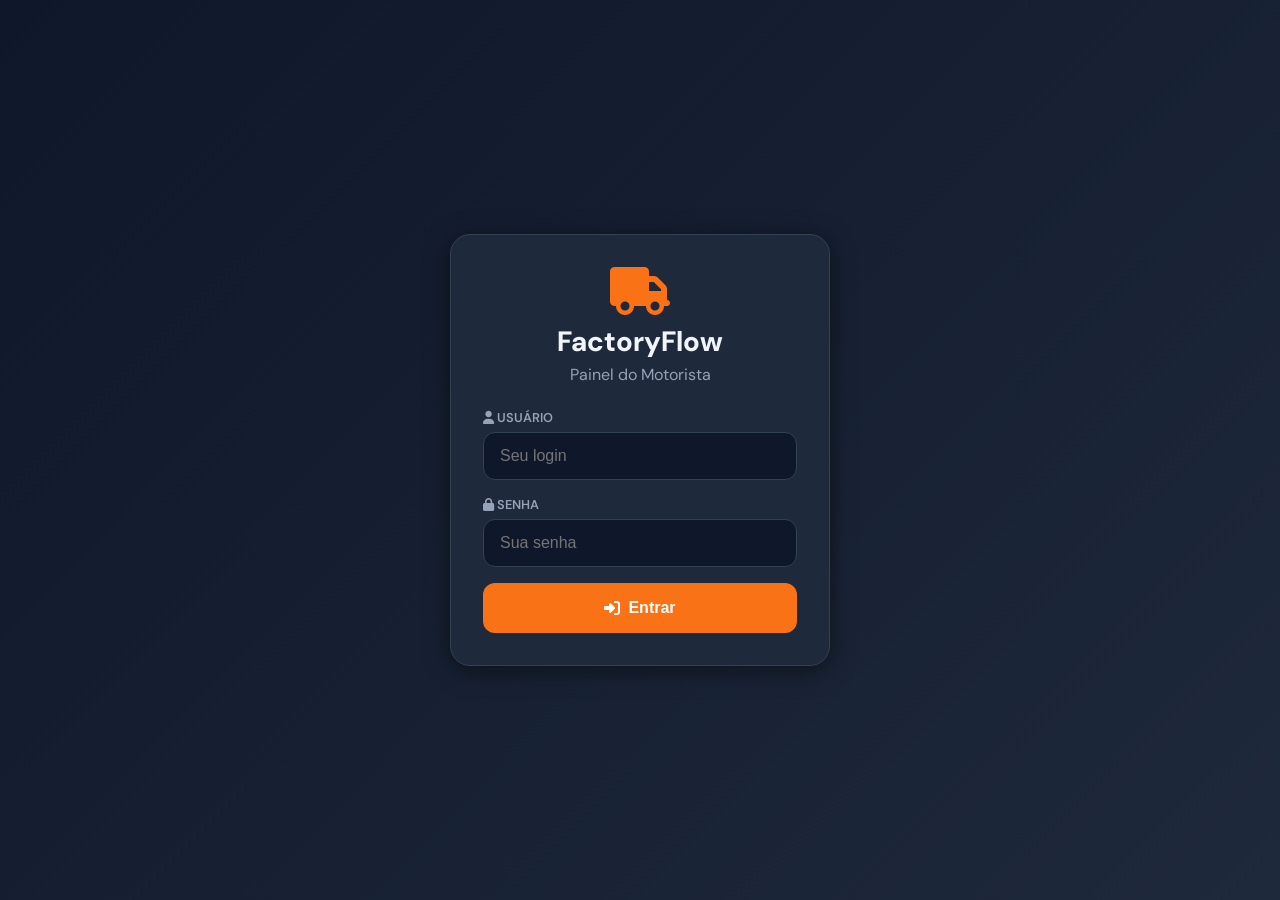
<file: driver.html>
﻿<!DOCTYPE html>
<html lang="pt-BR">
<head>
  <meta charset="UTF-8" />
  <meta name="viewport" content="width=device-width, initial-scale=1.0, maximum-scale=1.0, user-scalable=no" />
  <title>FactoryFlow – Motorista</title>
  <link rel="manifest" href="manifest.json" />
  <meta name="theme-color" content="#144196" />
  <meta name="mobile-web-app-capable" content="yes" />
  <meta name="apple-mobile-web-app-capable" content="yes" />
  <meta name="apple-mobile-web-app-status-bar-style" content="black-translucent" />
  <meta name="apple-mobile-web-app-title" content="FactoryFlow" />
  <link rel="icon" type="image/png" sizes="32x32" href="icons/icon-32.png" />
  <link rel="apple-touch-icon" href="icons/icon-180.png" />
  <link rel="stylesheet" href="https://cdn.jsdelivr.net/npm/@fortawesome/fontawesome-free@6.4.0/css/all.min.css" />
  <link href="https://fonts.googleapis.com/css2?family=DM+Sans:ital,opsz,wght@0,9..40,300;0,9..40,400;0,9..40,500;0,9..40,600;0,9..40,700;0,9..40,800&display=swap" rel="stylesheet" />
  <style>
    :root {
      --bg:#0f172a; --bg2:#1e293b; --bg3:#263249; --border:#334155;
      --text:#f1f5f9; --text2:#94a3b8; --blue:#3b82f6; --green:#22c55e;
      --yellow:#f59e0b; --red:#ef4444; --orange:#f97316; --radius:12px;
    }
    * { box-sizing:border-box; margin:0; padding:0; }
    body { font-family:'DM Sans', sans-serif; background:var(--bg); color:var(--text); min-height:100vh; }

    /* LOGIN */
    #driverLogin {
      display:flex; align-items:center; justify-content:center;
      min-height:100vh;
      background:linear-gradient(135deg,#0f172a 0%,#1e293b 100%);
      padding:1.5rem;
    }
    .login-card {
      background:var(--bg2); border:1px solid var(--border);
      border-radius:20px; padding:2rem; width:100%; max-width:380px;
      box-shadow:0 4px 24px rgba(0,0,0,.5);
    }
    .login-logo { text-align:center; margin-bottom:1.5rem; }
    .login-logo i { font-size:3rem; color:var(--orange); }
    .login-logo h1 { font-size:1.75rem; font-weight:800; margin-top:.5rem; }
    .login-logo p  { color:var(--text2); margin-top:.25rem; }
    .form-group { margin-bottom:1rem; }
    .form-group label { display:block; font-size:.8rem; font-weight:600; color:var(--text2); margin-bottom:.375rem; text-transform:uppercase; }
    .form-group input {
      width:100%; background:var(--bg); border:1px solid var(--border); color:var(--text);
      padding:.875rem 1rem; border-radius:var(--radius); font-size:1rem;
    }
    .form-group input:focus { outline:none; border-color:var(--orange); }
    .btn-login {
      width:100%; background:var(--orange); color:white; border:none;
      padding:1rem; border-radius:var(--radius); font-size:1rem; font-weight:700;
      cursor:pointer; display:flex; align-items:center; justify-content:center; gap:.5rem;
    }
    .btn-login:disabled { opacity:.6; }
    .login-error { background:rgba(239,68,68,.1); border:1px solid var(--red); color:var(--red); padding:.75rem; border-radius:8px; margin-bottom:1rem; font-size:.875rem; }

    /* APP */
    #driverApp { display:none; flex-direction:column; min-height:100vh; }
    .driver-header {
      background:var(--bg2); border-bottom:1px solid var(--border);
      padding:1rem 1.25rem;
      display:flex; align-items:center; justify-content:space-between;
      position:sticky; top:0; z-index:100;
    }
    .driver-header-name { font-size:1.1rem; font-weight:700; }
    .driver-header-greeting { font-size:.8rem; color:var(--text2); }
    .header-right { display:flex; align-items:center; gap:.75rem; }
    .live-dot-small {
      width:8px; height:8px; background:var(--green); border-radius:50%;
      animation:pulse 2s infinite;
    }
    @keyframes pulse { 0%,100%{opacity:1} 50%{opacity:.4} }
    .btn-logout-driver {
      background:rgba(239,68,68,.1); border:1px solid rgba(239,68,68,.3);
      color:var(--red); padding:.5rem .75rem; border-radius:8px;
      font-size:.8rem; cursor:pointer; font-weight:600;
    }

    .driver-content { padding:1.25rem; max-width:480px; margin:0 auto; flex:1; }

    /* Route selector */
    .route-selector { margin-bottom:1.25rem; }
    .route-selector label { font-size:.8rem; font-weight:600; color:var(--text2); text-transform:uppercase; margin-bottom:.5rem; display:block; }
    .route-selector select {
      width:100%; background:var(--bg2); border:1px solid var(--border); color:var(--text);
      padding:.875rem 1rem; border-radius:var(--radius); font-size:1rem;
    }

    /* Status bar */
    .route-status-bar {
      background:var(--bg2); border:1px solid var(--border); border-radius:var(--radius);
      padding:1rem; margin-bottom:1.5rem; display:flex; justify-content:space-around;
    }
    .route-stat { text-align:center; }
    .route-stat-num { font-size:1.75rem; font-weight:800; }
    .route-stat-label { font-size:.72rem; color:var(--text2); text-transform:uppercase; margin-top:.2rem; }

    /* Stops */
    .stops-list { display:flex; flex-direction:column; gap:.875rem; }
    .stop-card {
      background:var(--bg2); border:1px solid var(--border); border-radius:var(--radius); overflow:hidden;
      transition:border-color .2s;
    }
    .stop-card.stop-next { border-color:var(--orange); }
    .stop-card.stop-done { opacity:.6; }
    .stop-header { padding:.875rem 1rem; display:flex; align-items:center; gap:.875rem; }
    .stop-sequence {
      width:40px; height:40px; border-radius:50%;
      display:flex; align-items:center; justify-content:center;
      font-size:1.1rem; font-weight:800; flex-shrink:0;
      background:var(--blue); color:white;
    }
    .stop-card.stop-next .stop-sequence { background:var(--orange); }
    .stop-card.stop-done .stop-sequence { background:var(--green); }
    .stop-header-info { flex:1; }
    .stop-client { font-size:1rem; font-weight:700; }
    .stop-card.stop-next .stop-client { color:var(--orange); }
    .stop-city { font-size:.85rem; color:var(--text2); margin-top:.15rem; }
    .next-badge { background:var(--orange); color:white; font-size:.7rem; font-weight:700; padding:.2rem .6rem; border-radius:10px; }

    .stop-body { padding:0 1rem 1rem; }
    .stop-details { display:grid; grid-template-columns:1fr 1fr; gap:.5rem; margin-bottom:.875rem; }
    .stop-detail { background:var(--bg3); border-radius:8px; padding:.625rem .75rem; }
    .stop-detail-label { font-size:.7rem; color:var(--text2); text-transform:uppercase; margin-bottom:.2rem; }
    .stop-detail-value { font-size:.9rem; font-weight:600; }
    .stop-address { display:flex; align-items:flex-start; gap:.5rem; background:var(--bg3); border-radius:8px; padding:.625rem .75rem; font-size:.875rem; margin-bottom:.875rem; }
    .stop-address i { color:var(--red); margin-top:.1rem; flex-shrink:0; }
    .stop-actions { display:flex; gap:.625rem; }
    .btn-maps {
      flex:1; background:rgba(59,130,246,.15); border:1px solid rgba(59,130,246,.4);
      color:var(--blue); padding:.75rem; border-radius:var(--radius);
      font-size:.875rem; font-weight:600; cursor:pointer;
      display:flex; align-items:center; justify-content:center; gap:.5rem; text-decoration:none;
    }
    .btn-confirm {
      flex:2; background:var(--green); border:none; color:white;
      padding:.75rem; border-radius:var(--radius); font-size:.875rem; font-weight:700;
      cursor:pointer; display:flex; align-items:center; justify-content:center; gap:.5rem;
    }
    .btn-confirm:disabled { opacity:.6; }
    .stop-done-badge {
      background:rgba(34,197,94,.1); border:1px solid rgba(34,197,94,.3); color:var(--green);
      padding:.75rem; border-radius:var(--radius); text-align:center;
      font-size:.875rem; font-weight:600; display:flex; align-items:center; justify-content:center; gap:.5rem;
    }
    .no-routes { text-align:center; padding:3rem; color:var(--text2); }
    .no-routes i { font-size:3.5rem; opacity:.3; margin-bottom:1rem; display:block; }
    .route-complete { text-align:center; padding:2rem 1rem; }
    .route-complete i { font-size:4rem; color:var(--green); margin-bottom:1rem; display:block; }
    .route-complete h2 { font-size:1.5rem; font-weight:800; margin-bottom:.5rem; }
    .route-complete p { color:var(--text2); }

    /* Loading */
    #loadingOverlay {
      display:none; position:fixed; inset:0; background:rgba(0,0,0,.7);
      z-index:9999; align-items:center; justify-content:center;
    }
    .loading-box { text-align:center; }
    .loading-spinner {
      width:48px; height:48px; border:4px solid rgba(255,255,255,.2);
      border-top-color:var(--orange); border-radius:50%;
      animation:spin .8s linear infinite; margin:0 auto 1rem;
    }
    @keyframes spin { to { transform:rotate(360deg); } }
    .loading-text { color:white; font-weight:600; }
  </style>
</head>
<body>

<div id="loadingOverlay">
  <div class="loading-box">
    <div class="loading-spinner"></div>
    <div class="loading-text">Carregando...</div>
  </div>
</div>

<!-- LOGIN -->
<div id="driverLogin">
  <div class="login-card">
    <div class="login-logo">
      <i class="fas fa-truck"></i>
      <h1>FactoryFlow</h1>
      <p>Painel do Motorista</p>
    </div>
    <div id="driverLoginError" class="login-error" style="display:none">
      <i class="fas fa-exclamation-triangle"></i> Usuário ou senha inválidos
    </div>
    <form onsubmit="loginDriver(event)">
      <div class="form-group">
        <label><i class="fas fa-user"></i> Usuário</label>
        <input type="text" id="driverLoginUser" placeholder="Seu login" required autocomplete="username" />
      </div>
      <div class="form-group">
        <label><i class="fas fa-lock"></i> Senha</label>
        <input type="password" id="driverLoginPass" placeholder="Sua senha" required autocomplete="current-password" />
      </div>
      <button type="submit" id="btnLoginDriver" class="btn-login">
        <i class="fas fa-sign-in-alt"></i> Entrar
      </button>
    </form>
  </div>
</div>

<!-- APP -->
<div id="driverApp">
  <div class="driver-header">
    <div>
      <div class="driver-header-greeting">Olá,</div>
      <div class="driver-header-name" id="driverName">Motorista</div>
    </div>
    <div class="header-right">
      <div class="live-dot-small" title="Atualização automática"></div>
      <button onclick="logoutDriver()" class="btn-logout-driver"><i class="fas fa-sign-out-alt"></i> Sair</button>
    </div>
  </div>
  <div class="driver-content">
    <div id="driverContent"></div>
  </div>
</div>

<script>
// ===================================================
// DRIVER.JS – Painel do Motorista (via API compartilhada)
// ===================================================

let driverUser = null;
let _driverPollInterval = null;

const DRIVER_AUTH_API = 'https://paintlab-backend-production.up.railway.app';
const DRIVER_DATA_API = 'https://app-producao-backend-production.up.railway.app';

// Autenticação do backend FactoryFlow/Produção via JWT salvo no login
// (mesmo token emitido pelo backend do PaintLab e validado pelo FactoryFlow).
function getDriverHeaders(extra = {}) {
  const jwt = sessionStorage.getItem('ff_token') || localStorage.getItem('ff_token') || '';
  return {
    ...extra,
    ...(jwt ? { 'Authorization': `Bearer ${jwt}` } : {})
  };
}

// ---- API helpers ----
async function driverApiGet(table, params = {}) {
  const qs = new URLSearchParams({ limit: 500, ...params }).toString();

  const res = await fetch(`${DRIVER_DATA_API}/api/tables/${table}?${qs}`, {
    headers: getDriverHeaders()
  });

  if (!res.ok) {
    const txt = await res.text().catch(() => '');
    throw new Error(`GET ${table} falhou (${res.status}) ${txt}`);
  }

  const json = await res.json();
  return json.data || [];
}

async function driverApiPut(table, id, data) {
  const res = await fetch(`${DRIVER_DATA_API}/api/tables/${table}/${id}`, {
    method: 'PUT',
    headers: getDriverHeaders({ 'Content-Type': 'application/json' }),
    body: JSON.stringify(data)
  });

  if (!res.ok) {
    const txt = await res.text().catch(() => '');
    throw new Error(`PUT ${table}/${id} falhou (${res.status}) ${txt}`);
  }

  return await res.json();
}


// ---- Produção/MySQL bridge helpers ----
// Os lotes manuais não ficam em ff_lots; eles vêm da tabela producao_lotes.
// Por isso, quando o motorista confirma entrega, precisamos atualizar também /api/producao/:id.
async function driverProductionGet(params = {}) {
  const qs = new URLSearchParams({ limit: 2000, ...params }).toString();
  const res = await fetch(`${DRIVER_DATA_API}/api/producao?${qs}`, {
    headers: getDriverHeaders()
  });

  if (!res.ok) {
    const txt = await res.text().catch(() => '');
    throw new Error(`GET producao falhou (${res.status}) ${txt}`);
  }

  const json = await res.json().catch(() => ({}));
  return json.data || [];
}

async function driverProductionPatch(id, data) {
  const res = await fetch(`${DRIVER_DATA_API}/api/producao/${id}`, {
    method: 'PATCH',
    headers: getDriverHeaders({ 'Content-Type': 'application/json' }),
    body: JSON.stringify(data)
  });

  if (!res.ok) {
    const txt = await res.text().catch(() => '');
    throw new Error(`PATCH producao/${id} falhou (${res.status}) ${txt}`);
  }

  return await res.json().catch(() => ({}));
}

function deserializeProductionLot(row) {
  const setor = String(row.setor_atual || '').trim().toLowerCase() || 'pronto';
  return {
    id: 'bridge_' + row.id,
    _source: 'mysql',
    _bridgeId: row.id,
    number: String(row.op || row.numero_pedido || ''),
    op: String(row.op || ''),
    orderId: 'bridge_order_' + String(row.numero_pedido || ''),
    orderNumber: String(row.numero_pedido || ''),
    pedido: String(row.numero_pedido || ''),
    pits_numero: String(row.numero_pedido || ''),
    client: String(row.cliente_nome || ''),
    cliente: String(row.cliente_nome || ''),
    city: String(row.cliente_cidade || ''),
    address: [row.cliente_endereco, row.cliente_bairro].filter(Boolean).join(', '),
    productCode: String(row.produto_codigo || ''),
    productType: String(row.tipo_lote || 'tinta').toLowerCase(),
    paint: String(row.produto_nome || row.produto_codigo || ''),
    qty: Number(row.quantidade) || 0,
    unit: 'Kg',
    priority: String(row.prioridade || 'normal').toLowerCase(),
    sector: setor,
    lotStatus: String(row.ff_lotStatus || '').trim() || (setor === 'entregue' ? 'finalizado' : 'idle'),
    deliveredAt: row.deliveredAt || null,
    history: []
  };
}

function showLoading(v) {
  document.getElementById('loadingOverlay').style.display = v ? 'flex' : 'none';
}

function deserializeRoute(row) {
  let lots = [];
  try { lots = typeof row.lots === 'string' ? JSON.parse(row.lots) : (row.lots || []); } catch(e) {}
  return { ...row, lots, createdAt: Number(row.createdAt)||0, departureTime: row.departureTime ? Number(row.departureTime) : null };
}

function deserializeLot(row) {
  let history = [];
  try { history = typeof row.history === 'string' ? JSON.parse(row.history) : (row.history || []); } catch(e) {}
  return { ...row, history, skipColor: row.skipColor===true||row.skipColor==='true', qty: Number(row.qty)||0 };
}

// ---- LOGIN ----
async function loginDriver(e) {
  e.preventDefault();

  const login = document.getElementById('driverLoginUser').value.trim().toLowerCase();
  const pass  = document.getElementById('driverLoginPass').value;
  const btn   = document.getElementById('btnLoginDriver');

  btn.disabled = true;
  btn.innerHTML = '<i class="fas fa-spinner fa-spin"></i> Entrando...';
  showLoading(true);

  try {
    const res = await fetch(`${DRIVER_AUTH_API}/api/login`, {
      method: 'POST',
      headers: { 'Content-Type': 'application/json' },
      body: JSON.stringify({ usuario: login, senha: pass })
    });

    const data = await res.json().catch(() => ({}));

    if (!res.ok || !data.ok || !data.user) {
      document.getElementById('driverLoginError').innerHTML =
        '<i class="fas fa-exclamation-triangle"></i> Usuário ou senha inválidos';
      document.getElementById('driverLoginError').style.display = 'block';
      return;
    }

    const user = data.user;
    const acesso = String(user.acesso_factoryflow || user.role || '').toLowerCase();

    if (acesso !== 'motorista' && acesso !== 'driver') {
      document.getElementById('driverLoginError').innerHTML =
        '<i class="fas fa-exclamation-triangle"></i> Este usuário não tem acesso ao painel do motorista.';
      document.getElementById('driverLoginError').style.display = 'block';
      return;
    }

    sessionStorage.setItem('ff_token', data.token || '');
    sessionStorage.setItem('ff_user', JSON.stringify(user));
    sessionStorage.setItem('ff_driver', JSON.stringify(user));

    document.getElementById('driverLoginError').style.display = 'none';

    driverUser = {
      id: user.id,
      name: user.nome || user.name || user.usuario || 'Motorista',
      login: user.usuario || login,
      role: 'driver'
    };

    showDriverApp();

  } catch(err) {
    alert('Erro de conexão: ' + err.message);
  } finally {
    btn.disabled = false;
    btn.innerHTML = '<i class="fas fa-sign-in-alt"></i> Entrar';
    showLoading(false);
  }
}

function logoutDriver() {
  if (_driverPollInterval) clearInterval(_driverPollInterval);

  try {
    sessionStorage.removeItem('ff_user');
    sessionStorage.removeItem('ff_token');
    sessionStorage.removeItem('ff_driver');
  } catch (_) {}

  driverUser = null;
  document.getElementById('driverApp').style.display = 'none';
  document.getElementById('driverLogin').style.display = 'flex';
}

async function showDriverApp() {
  document.getElementById('driverLogin').style.display = 'none';
  document.getElementById('driverApp').style.display = 'flex';
  document.getElementById('driverName').textContent = driverUser.name;
  await renderDriverContent();
  startDriverPolling();
}

// ---- POLLING em tempo real ----
function startDriverPolling() {
  if (_driverPollInterval) clearInterval(_driverPollInterval);
  _driverPollInterval = setInterval(async () => {
    try {
      await renderDriverContent(true); // silent = true
    } catch(e) {}
  }, 8000);
}

// ---- RENDER ----
async function renderDriverContent(silent = false) {
  if (!silent) showLoading(true);
  try {
    const [routesRaw] = await Promise.all([
      driverApiGet('ff_routes')
    ]);
    const routes = routesRaw
  .map(deserializeRoute)
  .filter(r => {
    const sameId =
      String(r.driverId || '') === String(driverUser.id || '');

    const sameName =
      String(r.driverName || '').trim().toLowerCase() ===
      String(driverUser.name || '').trim().toLowerCase();

    return (sameId || sameName) && r.status !== 'completed';
  });

    const content = document.getElementById('driverContent');

    if (routes.length === 0) {
      const completedCount = routesRaw
        .map(deserializeRoute)
        .filter(r => {
          const sameId =
            String(r.driverId || '') === String(driverUser.id || '');

          const sameName =
            String(r.driverName || '').trim().toLowerCase() ===
            String(driverUser.name || '').trim().toLowerCase();

          return (sameId || sameName) && r.status === 'completed';
        }).length;
      content.innerHTML = `
        <div class="no-routes">
          <i class="fas fa-truck"></i>
          <h3>Nenhuma entrega para hoje</h3>
          <p style="margin-top:.5rem">Você não possui rotas ativas no momento.</p>
          ${completedCount > 0 ? `<p style="margin-top:1rem;color:var(--green)"><i class="fas fa-check-circle"></i> ${completedCount} rota(s) concluída(s)</p>` : ''}
        </div>`;
      return;
    }

    // Guarda rotas em memória para usar em confirmDelivery
    window._driverRoutes = routes;

    let html = '';
    if (routes.length > 1) {
      html += `<div class="route-selector">
        <label><i class="fas fa-route"></i> Selecionar Rota</label>
        <select id="routeSelect" onchange="renderRouteDetail(this.value)">
          ${routes.map(r=>`<option value="${r.id}">Rota de ${formatDT(r.createdAt)} – ${r.lots.length} pedido(s)</option>`).join('')}
        </select>
      </div>`;
    }
    html += `<div id="routeDetail"></div>`;
    content.innerHTML = html;
    renderRouteDetail(routes[0].id);

  } catch(err) {
    if (!silent) alert('Erro ao carregar entregas: ' + err.message);
  } finally {
    if (!silent) showLoading(false);
  }
}

function htmlSafe(v) {
  return String(v ?? '')
    .replace(/&/g, '&amp;')
    .replace(/</g, '&lt;')
    .replace(/>/g, '&gt;')
    .replace(/"/g, '&quot;')
    .replace(/'/g, '&#039;');
}

function getStopKey(stop) {
  return String(stop.orderKey || stop.orderNumber || stop.lotId || stop.number || '').trim();
}

function getStopLotIds(stop) {
  if (Array.isArray(stop.lotIds)) return stop.lotIds.map(String);
  if (typeof stop.lotIds === 'string' && stop.lotIds.trim()) {
    try {
      const parsed = JSON.parse(stop.lotIds);
      if (Array.isArray(parsed)) return parsed.map(String);
    } catch (_) {
      return stop.lotIds.split(',').map(x => x.trim()).filter(Boolean).map(String);
    }
  }
  if (stop.lotId) return [String(stop.lotId)];
  return [];
}

function sameTextDriver(a, b) {
  return String(a || '').trim().toLowerCase() === String(b || '').trim().toLowerCase();
}

function lotBelongsToStop(lot, stop) {
  const lotIds = getStopLotIds(stop);
  if (lotIds.length && lotIds.includes(String(lot.id))) return true;

  const orderKeys = [stop.orderKey, stop.orderNumber, stop.number]
    .map(v => String(v || '').trim())
    .filter(Boolean);

  const lotOrderKeys = [lot.orderNumber, lot.pedido, lot.pits_numero, lot.orderId, lot.pedidoNumero]
    .map(v => String(v || '').trim())
    .filter(Boolean);

  if (orderKeys.length && lotOrderKeys.some(k => orderKeys.includes(k))) return true;

  // Fallback para rotas antigas: mesmo cliente em entrega/pronto, quando não veio lotIds.
  if (!lotIds.length && sameTextDriver(lot.client || lot.cliente, stop.client) && ['entrega','pronto'].includes(String(lot.sector || '').toLowerCase())) {
    return true;
  }

  return false;
}

function getStopLotNumbers(stop) {
  if (Array.isArray(stop.lotNumbers) && stop.lotNumbers.length) return stop.lotNumbers.map(String);
  if (stop.number) return [String(stop.number)];
  return [];
}

function renderRouteDetail(routeId) {
  const routes = window._driverRoutes || [];
  const route  = routes.find(r => r.id === routeId);
  if (!route) return;

  const div     = document.getElementById('routeDetail');
  const stops   = Array.isArray(route.lots) ? route.lots : [];
  const total   = stops.length;
  const isDeliveredStop = (s) => String(s.status || '').toLowerCase() === 'delivered' || !!s.deliveredAt;
  const done    = stops.filter(isDeliveredStop).length;
  const pending = stops.filter(s => !isDeliveredStop(s));
  const nextKey = pending.length ? getStopKey(pending[0]) : '';

  if (done === total && total > 0) {
    div.innerHTML = `
      <div class="route-complete">
        <i class="fas fa-check-circle"></i>
        <h2>Rota Concluída!</h2>
        <p>Todos os ${total} pedido(s) foram entregues com sucesso.</p>
      </div>`;
    return;
  }

  div.innerHTML = `
    <div class="route-status-bar">
      <div class="route-stat"><div class="route-stat-num" style="color:var(--blue)">${total}</div><div class="route-stat-label">Pedidos</div></div>
      <div class="route-stat"><div class="route-stat-num" style="color:var(--green)">${done}</div><div class="route-stat-label">Entregues</div></div>
      <div class="route-stat"><div class="route-stat-num" style="color:var(--orange)">${total-done}</div><div class="route-stat-label">Pendentes</div></div>
    </div>
    <div class="stops-list">
      ${stops.map(stop => buildStopCard(stop, nextKey, route.id)).join('')}
    </div>`;
}

function buildStopCard(stop, nextKey, routeId) {
  const stopKey = getStopKey(stop);
  const isStopDelivered = String(stop.status || '').toLowerCase() === 'delivered' || !!stop.deliveredAt;
  const isNext = !isStopDelivered && stopKey === nextKey;
  const isDone = isStopDelivered;
  const pColors = { normal:'var(--green)', urgent:'var(--yellow)', sameday:'var(--red)' };
  const pLabels = { normal:'Normal', urgent:'Urgente', sameday:'Mesmo Dia' };
  const lotNumbers = getStopLotNumbers(stop);
  const lotIds = getStopLotIds(stop);
  const orderNumber = stop.orderNumber || stop.orderKey || stop.number || stopKey;
  const mapsUrl = stop.address
    ? `https://www.google.com/maps/search/?api=1&query=${encodeURIComponent((stop.address||'')+', '+(stop.city||''))}`
    : `https://www.google.com/maps/search/?api=1&query=${encodeURIComponent(stop.city||'')}`;

  return `
    <div class="stop-card ${isNext?'stop-next':isDone?'stop-done':''}">
      <div class="stop-header">
        <div class="stop-sequence">
          ${isDone ? '<i class="fas fa-check"></i>' : stop.sequence}
        </div>
        <div class="stop-header-info">
          <div class="stop-client">Pedido #${htmlSafe(orderNumber)} – ${htmlSafe(stop.client)}</div>
          <div class="stop-city"><i class="fas fa-map-pin" style="color:var(--red)"></i> ${htmlSafe(stop.city||'–')}</div>
        </div>
        ${isNext ? '<span class="next-badge">PRÓXIMO</span>' : ''}
        ${isDone ? '<i class="fas fa-check-circle" style="color:var(--green);font-size:1.5rem"></i>' : ''}
      </div>
      <div class="stop-body">
        <div class="stop-details">
          <div class="stop-detail">
            <div class="stop-detail-label">Produtos</div>
            <div class="stop-detail-value">${htmlSafe(stop.paint || 'Pedido completo')}</div>
          </div>
          <div class="stop-detail">
            <div class="stop-detail-label">Quantidade total</div>
            <div class="stop-detail-value">${htmlSafe(String(stop.qty || 0))} ${htmlSafe(stop.unit || 'Kg')}</div>
          </div>
          <div class="stop-detail">
            <div class="stop-detail-label">Pedido</div>
            <div class="stop-detail-value">#${htmlSafe(orderNumber)}</div>
          </div>
          <div class="stop-detail">
            <div class="stop-detail-label">Lotes do pedido</div>
            <div class="stop-detail-value">${htmlSafe(lotNumbers.join(', ') || `${lotIds.length} lote(s)`)}</div>
          </div>
          <div class="stop-detail">
            <div class="stop-detail-label">Prioridade</div>
            <div class="stop-detail-value" style="color:${pColors[stop.priority]||'inherit'}">${pLabels[stop.priority]||'–'}</div>
          </div>
        </div>
        <div class="stop-address">
          <i class="fas fa-map-marker-alt"></i>
          <span>${htmlSafe(stop.address || stop.city || 'Endereço não informado')}</span>
        </div>
        ${isDone
          ? `<div class="stop-done-badge"><i class="fas fa-check-circle"></i> Pedido entregue em ${formatDT(stop.deliveredAt)}</div>`
          : `<div class="stop-actions">
              <a href="${mapsUrl}" target="_blank" class="btn-maps"><i class="fas fa-map"></i> Abrir no Maps</a>
              <button id="btnConfirm_${htmlSafe(stopKey)}" onclick="confirmDeliveryOrder('${htmlSafe(routeId)}','${htmlSafe(stopKey)}')" class="btn-confirm">
                <i class="fas fa-check"></i> Confirmar Pedido Entregue
              </button>
            </div>`
        }
      </div>
    </div>`;
}

function driverGetBridgeIdsFromStop(stop) {
  const ids = getStopLotIds(stop);
  return ids
    .map(id => String(id || '').replace(/^bridge_/, '').trim())
    .filter(id => /^\d+$/.test(id));
}

async function confirmDeliveryOrder(routeId, stopKey) {
  const btn = document.getElementById(`btnConfirm_${stopKey}`);
  if (btn) {
    btn.disabled = true;
    btn.innerHTML = '<i class="fas fa-spinner fa-spin"></i> Confirmando...';
  }

  const routes = window._driverRoutes || [];
  let route = routes.find(r => String(r.id) === String(routeId));

  try {
    // Usa primeiro a rota que já está carregada na tela.
    // Isso evita buscar ff_routes antes de mudar o visual para o motorista.
    if (!route) {
      const routesRaw = await driverApiGet('ff_routes');
      route = routesRaw.map(deserializeRoute).find(r => String(r.id) === String(routeId));
    }

    if (!route) throw new Error('Rota não encontrada');

    const stop = (route.lots || []).find(s => String(getStopKey(s)) === String(stopKey));
    if (!stop) throw new Error('Pedido/parada não encontrado na rota');

    const now = Date.now();

    // 1) Atualização visual imediata.
    // O motorista não precisa esperar todos os PATCHs dos lotes para ver o pedido concluído.
    stop.status = 'delivered';
    stop.deliveredAt = now;
    stop.deliveredBy = driverUser.name;
    stop.deliveredById = driverUser.id;

    const allStopsDelivered = (route.lots || []).length > 0 && (route.lots || []).every(s =>
      String(s.status || '').toLowerCase() === 'delivered' || !!s.deliveredAt
    );

    if (allStopsDelivered) {
      route.status = 'completed';
      route.completedAt = route.completedAt || now;
    } else {
      route.status = route.status || 'in_progress';
    }

    // Atualiza a memória local e redesenha na hora.
    window._driverRoutes = routes.map(r => String(r.id) === String(route.id) ? route : r);
    renderRouteDetail(route.id);

    // 2) Persistência em segundo plano.
    // Primeiro salva ff_routes, que é o que tira o pedido/rota da tela do motorista e atualiza a aba Entregas.
    const persistPromise = (async () => {
      await driverApiPut('ff_routes', route.id, {
        ...route,
        lots: JSON.stringify(route.lots || []),
        status: route.status,
        completedAt: route.completedAt || null,
        createdAt: Number(route.createdAt) || Date.now(),
        departureTime: route.departureTime ? Number(route.departureTime) : null
      });

      // 3) Atualiza producao_lotes.
      // Caminho rápido: usa stop.lotIds, sem buscar /api/producao inteiro.
      let bridgeIds = driverGetBridgeIdsFromStop(stop);

      // Fallback para rotas antigas sem lotIds: só aí busca a produção.
      if (!bridgeIds.length) {
        const productionRows = await driverProductionGet().catch(() => []);
        const allLots = productionRows.map(deserializeProductionLot);
        const lotsToUpdate = allLots.filter(l => lotBelongsToStop(l, stop));

        stop.lotIds = lotsToUpdate.map(l => String(l.id));
        stop.lotNumbers = lotsToUpdate.map(l => String(l.number || l.op || '')).filter(Boolean);
        bridgeIds = lotsToUpdate
          .map(l => String(l._bridgeId || '').trim())
          .filter(id => /^\d+$/.test(id));
      }

      const patchPayload = {
        setor_atual: 'entregue',
        status: 'finalizado',
        ff_lotStatus: 'finalizado',
        ff_sectorEnteredAt: now,
        ff_expedientePausedStatus: '',
        ff_workSessions: JSON.stringify([])
      };

      const results = await Promise.allSettled(
        bridgeIds.map(id => driverProductionPatch(id, patchPayload))
      );

      const failed = results.filter(r => r.status === 'rejected');
      if (failed.length) {
        console.warn('Alguns lotes não foram finalizados na produção:', failed);
      }
    })();

    // Não trava a tela esperando todos os lotes. Quando terminar, sincroniza silenciosamente.
    persistPromise
      .then(() => {
        setTimeout(() => renderDriverContent(true), 700);
      })
      .catch(err => {
        console.error('Erro ao persistir confirmação de entrega:', err);
        alert('A entrega apareceu como concluída na tela, mas houve erro ao salvar no servidor: ' + err.message);
        renderDriverContent(true).catch(() => {});
      });

  } catch(err) {
    if (btn) {
      btn.disabled = false;
      btn.innerHTML = '<i class="fas fa-check"></i> Confirmar Pedido Entregue';
    }
    alert('Erro ao confirmar entrega do pedido: ' + err.message);
  }
}

// Compatibilidade: se existir rota antiga por lote, ainda permite confirmar.
async function confirmDelivery(lotId, routeId) {
  return confirmDeliveryOrder(routeId, lotId);
}

// ---- UTILS ----
function formatDT(ts) {
  if (!ts) return '–';
  const dt = new Date(Number(ts));
  return dt.toLocaleDateString('pt-BR') + ' ' + dt.toLocaleTimeString('pt-BR',{hour:'2-digit',minute:'2-digit'});
}

// ---- STARTUP: reaproveita sessão criada no login principal ----
window.addEventListener('DOMContentLoaded', () => {
  try {
    const raw = sessionStorage.getItem('ff_driver') || sessionStorage.getItem('ff_user');
    const token = sessionStorage.getItem('ff_token');

    if (raw && token) {
      const user = JSON.parse(raw);
      const acesso = String(user.acesso_factoryflow || user.role || '').toLowerCase();

      if (acesso === 'motorista' || acesso === 'driver') {
        driverUser = {
          id: user.id,
          name: user.nome || user.name || user.usuario || 'Motorista',
          login: user.usuario || '',
          role: 'driver'
        };
        showDriverApp();
        return;
      }
    }
  } catch (_) {}

  document.getElementById('driverLogin').style.display = 'flex';
  document.getElementById('driverApp').style.display = 'none';
});
</script>
<script>
  if ('serviceWorker' in navigator) {
    window.addEventListener('load', () => {
      navigator.serviceWorker.register('sw.js').catch(() => {});
    });
  }
</script>
</body>
</html>
</file>
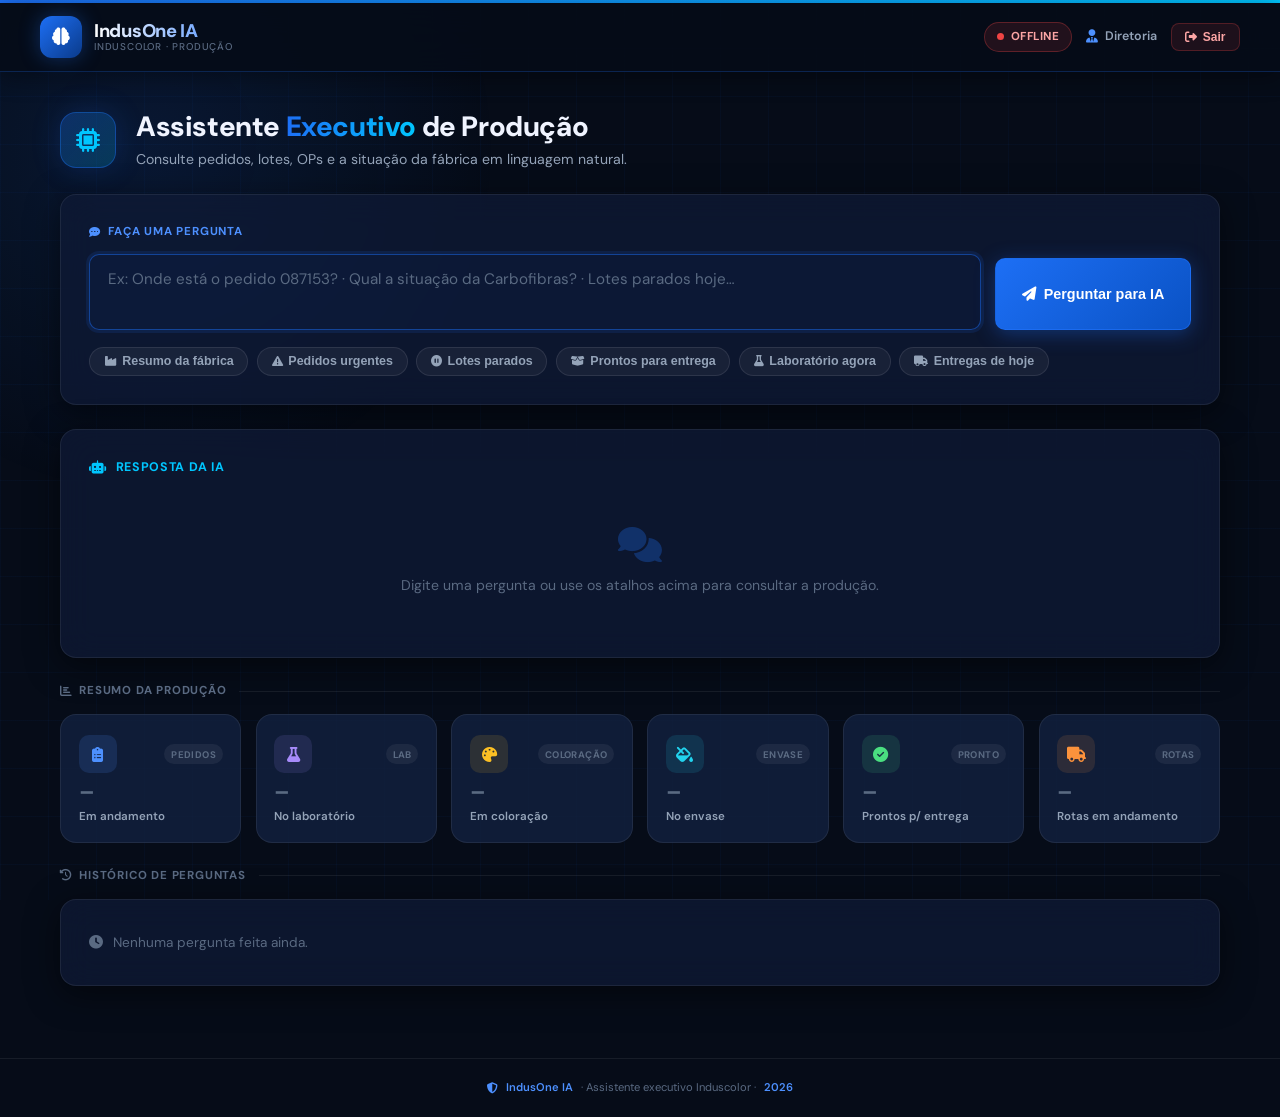
<file: indusone.html>
﻿<!DOCTYPE html>
<html lang="pt-BR">
<head>
  <meta charset="UTF-8" />
  <meta name="viewport" content="width=device-width, initial-scale=1.0" />
  <title>IndusOne IA – Assistente Executivo Induscolor</title>
  <link rel="preconnect" href="https://fonts.googleapis.com" />
  <link rel="preconnect" href="https://fonts.gstatic.com" crossorigin />
  <link href="https://fonts.googleapis.com/css2?family=DM+Sans:ital,opsz,wght@0,9..40,300;0,9..40,400;0,9..40,500;0,9..40,600;0,9..40,700;0,9..40,800&display=swap" rel="stylesheet" />
  <link rel="stylesheet" href="https://cdn.jsdelivr.net/npm/@fortawesome/fontawesome-free@6.5.0/css/all.min.css" />

  <style>
    /* ======================================================
       RESET & BASE
    ====================================================== */
    *, *::before, *::after { box-sizing: border-box; margin: 0; padding: 0; }

    :root {
      --bg-deep:    #060c18;
      --bg-dark:    #0b1426;
      --bg-card:    rgba(15, 26, 54, 0.75);
      --bg-card2:   rgba(18, 32, 62, 0.85);
      --blue:       #1d6ff5;
      --blue-light: #4d90fe;
      --blue-glow:  rgba(29, 111, 245, 0.35);
      --cyan:       #00c6ff;
      --orange:     #f97316;
      --red:        #ef4444;
      --green:      #22c55e;
      --amber:      #f59e0b;
      --text:       #f0f4ff;
      --text2:      #94a3b8;
      --text3:      #5a6a82;
      --border:     rgba(255, 255, 255, 0.07);
      --border2:    rgba(29, 111, 245, 0.25);
      --radius:     16px;
      --radius-sm:  10px;
      --shadow:     0 8px 32px rgba(0, 0, 0, 0.5);
      --shadow-blue:0 0 40px rgba(29, 111, 245, 0.18);
    }

    html { scroll-behavior: smooth; }

    body {
      font-family: 'DM Sans', system-ui, sans-serif;
      background: var(--bg-deep);
      color: var(--text);
      min-height: 100vh;
      line-height: 1.6;
      overflow-x: hidden;
    }

    /* ── Animated background grid ── */
    body::before {
      content: '';
      position: fixed;
      inset: 0;
      background-image:
        linear-gradient(rgba(29,111,245,.04) 1px, transparent 1px),
        linear-gradient(90deg, rgba(29,111,245,.04) 1px, transparent 1px);
      background-size: 48px 48px;
      pointer-events: none;
      z-index: 0;
    }

    /* Radial glow top-left */
    body::after {
      content: '';
      position: fixed;
      top: -200px;
      left: -200px;
      width: 700px;
      height: 700px;
      background: radial-gradient(circle, rgba(29,111,245,.12) 0%, transparent 70%);
      pointer-events: none;
      z-index: 0;
    }

    * { position: relative; z-index: 1; }

    /* ======================================================
       SCROLLBAR
    ====================================================== */
    ::-webkit-scrollbar { width: 6px; }
    ::-webkit-scrollbar-track { background: transparent; }
    ::-webkit-scrollbar-thumb { background: rgba(29,111,245,.3); border-radius: 10px; }

    /* ======================================================
       LAYOUT
    ====================================================== */
    .app-wrapper {
      max-width: 1200px;
      margin: 0 auto;
      padding: 0 1.25rem 3rem;
    }

    /* ======================================================
       HEADER
    ====================================================== */
    header {
      position: sticky;
      top: 0;
      z-index: 100;
      background: rgba(6, 12, 24, 0.92);
      backdrop-filter: blur(20px);
      -webkit-backdrop-filter: blur(20px);
      border-bottom: 1px solid var(--border2);
      padding: 0 1.25rem;
      box-shadow: 0 4px 24px rgba(0,0,0,.4);
    }

    .header-inner {
      max-width: 1200px;
      margin: 0 auto;
      display: flex;
      align-items: center;
      justify-content: space-between;
      height: 68px;
      gap: 1rem;
    }

    /* Logo */
    .logo-block {
      display: flex;
      align-items: center;
      gap: .75rem;
      flex-shrink: 0;
      text-decoration: none;
    }

    .logo-icon {
      width: 42px;
      height: 42px;
      border-radius: 12px;
      background: linear-gradient(135deg, #1d6ff5, #0a3a8a);
      display: flex;
      align-items: center;
      justify-content: center;
      font-size: 1.1rem;
      color: #fff;
      box-shadow: 0 0 20px var(--blue-glow);
      flex-shrink: 0;
    }

    .logo-text {
      display: flex;
      flex-direction: column;
      line-height: 1.1;
    }

    .logo-name {
      font-size: 1.15rem;
      font-weight: 800;
      letter-spacing: -.3px;
      background: linear-gradient(90deg, #fff, #4d90fe);
      -webkit-background-clip: text;
      -webkit-text-fill-color: transparent;
      background-clip: text;
    }

    .logo-sub {
      font-size: .62rem;
      color: var(--text3);
      font-weight: 500;
      text-transform: uppercase;
      letter-spacing: .8px;
    }

    /* Header right */
    .header-right {
      display: flex;
      align-items: center;
      gap: .85rem;
    }

    /* API status chip */
    .api-status {
      display: inline-flex;
      align-items: center;
      gap: .4rem;
      padding: .28rem .75rem;
      border-radius: 20px;
      font-size: .72rem;
      font-weight: 700;
      text-transform: uppercase;
      letter-spacing: .5px;
      transition: all .3s;
    }
    .api-status.online {
      background: rgba(34,197,94,.12);
      border: 1px solid rgba(34,197,94,.3);
      color: #86efac;
    }
    .api-status.offline {
      background: rgba(239,68,68,.12);
      border: 1px solid rgba(239,68,68,.3);
      color: #fca5a5;
    }
    .api-status.checking {
      background: rgba(245,158,11,.1);
      border: 1px solid rgba(245,158,11,.25);
      color: #fcd34d;
    }
    .status-dot {
      width: 7px;
      height: 7px;
      border-radius: 50%;
      flex-shrink: 0;
    }
    .api-status.online .status-dot { background: #22c55e; animation: dotPulse 2s infinite; }
    .api-status.offline .status-dot { background: #ef4444; }
    .api-status.checking .status-dot { background: #f59e0b; animation: dotPulse 1s infinite; }
    @keyframes dotPulse {
      0%,100% { opacity: 1; transform: scale(1); }
      50% { opacity: .5; transform: scale(1.3); }
    }

    /* User chip */
    .user-chip {
      display: flex;
      align-items: center;
      gap: .45rem;
      font-size: .78rem;
      font-weight: 600;
      color: var(--text2);
    }
    .user-chip i { color: var(--blue-light); font-size: .85rem; }

    /* Logout button */
    .btn-logout {
      display: inline-flex;
      align-items: center;
      gap: .35rem;
      padding: .38rem .85rem;
      border-radius: 8px;
      background: rgba(239,68,68,.1);
      border: 1px solid rgba(239,68,68,.25);
      color: #fca5a5;
      font-size: .75rem;
      font-weight: 600;
      cursor: pointer;
      transition: background .15s, border-color .15s;
    }
    .btn-logout:hover {
      background: rgba(239,68,68,.2);
      border-color: rgba(239,68,68,.5);
    }

    /* ======================================================
       PAGE TITLE BANNER
    ====================================================== */
    .page-banner {
      padding: 2.5rem 0 1.5rem;
      display: flex;
      align-items: flex-start;
      gap: 1.25rem;
    }

    .banner-icon {
      width: 56px;
      height: 56px;
      border-radius: 16px;
      background: linear-gradient(135deg, rgba(29,111,245,.3), rgba(0,198,255,.2));
      border: 1px solid rgba(29,111,245,.4);
      display: flex;
      align-items: center;
      justify-content: center;
      font-size: 1.5rem;
      color: var(--cyan);
      flex-shrink: 0;
      box-shadow: 0 0 30px rgba(29,111,245,.2);
    }

    .banner-text h1 {
      font-size: 1.75rem;
      font-weight: 800;
      letter-spacing: -.4px;
      line-height: 1.1;
    }

    .banner-text h1 span {
      background: linear-gradient(90deg, #1d6ff5, #00c6ff);
      -webkit-background-clip: text;
      -webkit-text-fill-color: transparent;
      background-clip: text;
    }

    .banner-text p {
      font-size: .88rem;
      color: var(--text2);
      margin-top: .3rem;
    }

    /* ======================================================
       GLASS CARD BASE
    ====================================================== */
    .glass-card {
      background: var(--bg-card);
      backdrop-filter: blur(16px);
      -webkit-backdrop-filter: blur(16px);
      border: 1px solid var(--border);
      border-radius: var(--radius);
      box-shadow: var(--shadow);
      transition: border-color .2s, box-shadow .2s;
    }

    .glass-card:hover {
      border-color: rgba(29,111,245,.2);
      box-shadow: var(--shadow), var(--shadow-blue);
    }

    /* ======================================================
       QUESTION AREA
    ====================================================== */
    .question-section {
      margin-bottom: 1.5rem;
    }

    .question-card {
      padding: 1.75rem;
    }

    .question-label {
      font-size: .72rem;
      font-weight: 700;
      text-transform: uppercase;
      letter-spacing: .8px;
      color: var(--blue-light);
      margin-bottom: .75rem;
      display: flex;
      align-items: center;
      gap: .4rem;
    }

    .question-input-row {
      display: flex;
      gap: .85rem;
      align-items: flex-end;
    }

    textarea#questionInput {
      flex: 1;
      background: rgba(255,255,255,.04);
      border: 1px solid rgba(255,255,255,.1);
      border-radius: var(--radius-sm);
      color: var(--text);
      font-family: 'DM Sans', sans-serif;
      font-size: .95rem;
      padding: .85rem 1.1rem;
      resize: none;
      min-height: 72px;
      max-height: 180px;
      transition: border-color .2s, box-shadow .2s;
      line-height: 1.55;
    }

    textarea#questionInput::placeholder { color: var(--text3); }

    textarea#questionInput:focus {
      outline: none;
      border-color: rgba(29,111,245,.5);
      box-shadow: 0 0 0 3px rgba(29,111,245,.12);
      background: rgba(29,111,245,.04);
    }

    /* Ask button */
    .btn-ask {
      display: inline-flex;
      align-items: center;
      gap: .5rem;
      padding: .85rem 1.6rem;
      border-radius: var(--radius-sm);
      background: linear-gradient(135deg, #1d6ff5, #0a52c4);
      border: 1px solid rgba(29,111,245,.6);
      color: #fff;
      font-size: .9rem;
      font-weight: 700;
      cursor: pointer;
      transition: all .2s;
      white-space: nowrap;
      flex-shrink: 0;
      box-shadow: 0 4px 20px rgba(29,111,245,.35);
      height: 72px;
    }

    .btn-ask:hover {
      background: linear-gradient(135deg, #2b7fff, #1458d1);
      box-shadow: 0 6px 28px rgba(29,111,245,.5);
      transform: translateY(-1px);
    }

    .btn-ask:active { transform: translateY(0); }

    .btn-ask.loading {
      opacity: .75;
      cursor: not-allowed;
      transform: none;
    }

    .btn-ask .fa-spinner { animation: spin .8s linear infinite; }
    @keyframes spin { to { transform: rotate(360deg); } }

    /* Quick buttons */
    .quick-btns {
      display: flex;
      flex-wrap: wrap;
      gap: .55rem;
      margin-top: 1.1rem;
    }

    .quick-btn {
      display: inline-flex;
      align-items: center;
      gap: .35rem;
      padding: .38rem .85rem;
      border-radius: 20px;
      background: rgba(255,255,255,.05);
      border: 1px solid rgba(255,255,255,.09);
      color: var(--text2);
      font-size: .78rem;
      font-weight: 600;
      cursor: pointer;
      transition: all .15s;
      white-space: nowrap;
    }

    .quick-btn:hover {
      background: rgba(29,111,245,.15);
      border-color: rgba(29,111,245,.4);
      color: #93c5fd;
    }

    .quick-btn i { font-size: .7rem; }

    /* ======================================================
       RESPONSE AREA
    ====================================================== */
    .response-section {
      margin-bottom: 1.5rem;
    }

    .response-card {
      padding: 1.75rem;
      min-height: 120px;
    }

    .response-header {
      display: flex;
      align-items: center;
      justify-content: space-between;
      margin-bottom: 1.1rem;
    }

    .response-title {
      display: flex;
      align-items: center;
      gap: .55rem;
      font-size: .78rem;
      font-weight: 700;
      text-transform: uppercase;
      letter-spacing: .7px;
      color: var(--cyan);
    }

    .response-title i { font-size: .85rem; }

    .response-timestamp {
      font-size: .68rem;
      color: var(--text3);
    }

    /* Response body states */
    .response-body {
      font-size: .94rem;
      line-height: 1.75;
      color: var(--text);
    }

    /* Idle / empty state */
    .response-idle {
      display: flex;
      flex-direction: column;
      align-items: center;
      justify-content: center;
      gap: .65rem;
      padding: 2rem 0;
      color: var(--text3);
      text-align: center;
    }

    .response-idle i {
      font-size: 2.2rem;
      color: rgba(29,111,245,.3);
    }

    .response-idle p { font-size: .88rem; }

    /* Loading skeleton */
    .response-loading {
      display: flex;
      flex-direction: column;
      gap: .7rem;
      padding: .5rem 0;
    }

    .skeleton {
      height: 14px;
      border-radius: 6px;
      background: linear-gradient(90deg,
        rgba(255,255,255,.05) 25%,
        rgba(255,255,255,.1) 50%,
        rgba(255,255,255,.05) 75%);
      background-size: 200% 100%;
      animation: shimmer 1.4s infinite;
    }
    .skeleton.w-full { width: 100%; }
    .skeleton.w-90 { width: 90%; }
    .skeleton.w-75 { width: 75%; }
    .skeleton.w-60 { width: 60%; }
    @keyframes shimmer { to { background-position: -200% 0; } }

    /* Error state */
    .response-error {
      display: flex;
      align-items: flex-start;
      gap: .75rem;
      background: rgba(239,68,68,.07);
      border: 1px solid rgba(239,68,68,.2);
      border-radius: var(--radius-sm);
      padding: 1rem 1.1rem;
      color: #fca5a5;
      font-size: .88rem;
    }

    .response-error i { font-size: 1.1rem; margin-top: .1rem; flex-shrink: 0; }

    /* Formatted AI answer */
    .ai-answer {
      white-space: pre-wrap;
      word-break: break-word;
    }

    .ai-answer strong { color: #93c5fd; }

    /* Response meta */
    .response-meta {
      display: flex;
      align-items: center;
      gap: .5rem;
      margin-top: 1rem;
      padding-top: .75rem;
      border-top: 1px solid var(--border);
      font-size: .7rem;
      color: var(--text3);
    }

    .response-meta i { color: var(--blue-light); font-size: .75rem; }

    /* ======================================================
       SUMMARY CARDS GRID
    ====================================================== */
    .summary-section {
      margin-bottom: 1.5rem;
    }

    .section-label {
      font-size: .72rem;
      font-weight: 700;
      text-transform: uppercase;
      letter-spacing: .8px;
      color: var(--text3);
      margin-bottom: .85rem;
      display: flex;
      align-items: center;
      gap: .4rem;
    }

    .section-label::after {
      content: '';
      flex: 1;
      height: 1px;
      background: var(--border);
      margin-left: .4rem;
    }

    .summary-grid {
      display: grid;
      grid-template-columns: repeat(auto-fill, minmax(170px, 1fr));
      gap: .9rem;
    }

    .metric-card {
      padding: 1.25rem 1.1rem 1.1rem;
      border-radius: var(--radius);
      background: var(--bg-card2);
      border: 1px solid var(--border);
      display: flex;
      flex-direction: column;
      gap: .45rem;
      transition: transform .2s, box-shadow .2s, border-color .2s;
      cursor: default;
    }

    .metric-card:hover {
      transform: translateY(-3px);
      box-shadow: 0 12px 32px rgba(0,0,0,.4);
      border-color: var(--accent-color, rgba(29,111,245,.3));
    }

    .metric-icon-row {
      display: flex;
      align-items: center;
      justify-content: space-between;
    }

    .metric-icon {
      width: 38px;
      height: 38px;
      border-radius: 10px;
      display: flex;
      align-items: center;
      justify-content: center;
      font-size: .95rem;
      background: var(--icon-bg, rgba(29,111,245,.15));
      color: var(--accent-color, #4d90fe);
    }

    .metric-badge {
      font-size: .6rem;
      font-weight: 700;
      padding: .15rem .42rem;
      border-radius: 20px;
      text-transform: uppercase;
      letter-spacing: .4px;
      background: rgba(255,255,255,.06);
      color: var(--text3);
    }

    .metric-value {
      font-size: 2rem;
      font-weight: 800;
      line-height: 1;
      color: var(--text);
      letter-spacing: -1px;
    }

    .metric-value.loading-val {
      height: 32px;
      width: 60px;
      border-radius: 6px;
      background: linear-gradient(90deg,
        rgba(255,255,255,.06) 25%,
        rgba(255,255,255,.11) 50%,
        rgba(255,255,255,.06) 75%);
      background-size: 200% 100%;
      animation: shimmer 1.4s infinite;
      font-size: 0;
    }

    .metric-label {
      font-size: .72rem;
      color: var(--text2);
      font-weight: 600;
      line-height: 1.2;
    }

    /* Card color variants */
    .mc-blue   { --accent-color: #4d90fe; --icon-bg: rgba(77,144,254,.15); }
    .mc-cyan   { --accent-color: #22d3ee; --icon-bg: rgba(34,211,238,.12); }
    .mc-purple { --accent-color: #a78bfa; --icon-bg: rgba(167,139,250,.12); }
    .mc-amber  { --accent-color: #fbbf24; --icon-bg: rgba(251,191,36,.12); }
    .mc-green  { --accent-color: #4ade80; --icon-bg: rgba(74,222,128,.12); }
    .mc-orange { --accent-color: #fb923c; --icon-bg: rgba(251,146,60,.12); }

    /* ======================================================
       HISTORY SECTION
    ====================================================== */
    .history-section {
      margin-bottom: 1.5rem;
    }

    .history-card {
      padding: 1.5rem 1.75rem;
    }

    .history-empty {
      display: flex;
      align-items: center;
      gap: .6rem;
      color: var(--text3);
      font-size: .85rem;
      padding: .5rem 0;
    }

    .history-list {
      display: flex;
      flex-direction: column;
      gap: .45rem;
    }

    .history-item {
      display: flex;
      align-items: center;
      gap: .75rem;
      padding: .65rem .9rem;
      border-radius: var(--radius-sm);
      background: rgba(255,255,255,.03);
      border: 1px solid rgba(255,255,255,.06);
      cursor: pointer;
      transition: background .15s, border-color .15s;
      font-size: .85rem;
      color: var(--text2);
    }

    .history-item:hover {
      background: rgba(29,111,245,.1);
      border-color: rgba(29,111,245,.3);
      color: var(--text);
    }

    .history-item i.fa-history {
      color: var(--blue-light);
      font-size: .8rem;
      flex-shrink: 0;
    }

    .history-text {
      flex: 1;
      white-space: nowrap;
      overflow: hidden;
      text-overflow: ellipsis;
    }

    .history-time {
      font-size: .67rem;
      color: var(--text3);
      white-space: nowrap;
      flex-shrink: 0;
    }

    .history-replay {
      font-size: .72rem;
      color: var(--blue-light);
      flex-shrink: 0;
      opacity: 0;
      transition: opacity .15s;
    }

    .history-item:hover .history-replay { opacity: 1; }

    /* Clear history */
    .history-actions {
      display: flex;
      justify-content: flex-end;
      margin-top: .85rem;
    }

    .btn-clear-hist {
      display: inline-flex;
      align-items: center;
      gap: .3rem;
      background: transparent;
      border: none;
      color: var(--text3);
      font-size: .72rem;
      cursor: pointer;
      padding: .25rem .5rem;
      border-radius: 6px;
      transition: color .15s, background .15s;
    }

    .btn-clear-hist:hover { color: #fca5a5; background: rgba(239,68,68,.08); }

    /* ======================================================
       FOOTER
    ====================================================== */
    footer {
      border-top: 1px solid var(--border);
      padding: 1.25rem 1.25rem;
      text-align: center;
      font-size: .7rem;
      color: var(--text3);
      display: flex;
      align-items: center;
      justify-content: center;
      gap: .5rem;
    }

    footer span { color: var(--blue-light); font-weight: 600; }

    /* ======================================================
       TOAST NOTIFICATION
    ====================================================== */
    #toastContainer {
      position: fixed;
      bottom: 1.5rem;
      right: 1.5rem;
      display: flex;
      flex-direction: column;
      gap: .5rem;
      z-index: 9999;
    }

    .toast {
      padding: .7rem 1.1rem;
      border-radius: var(--radius-sm);
      font-size: .82rem;
      font-weight: 600;
      display: flex;
      align-items: center;
      gap: .5rem;
      box-shadow: 0 8px 24px rgba(0,0,0,.4);
      animation: toastIn .3s ease;
      max-width: 320px;
    }

    @keyframes toastIn {
      from { opacity: 0; transform: translateX(40px); }
      to   { opacity: 1; transform: translateX(0); }
    }

    .toast.success { background: rgba(34,197,94,.15); border: 1px solid rgba(34,197,94,.3); color: #86efac; }
    .toast.error   { background: rgba(239,68,68,.15);  border: 1px solid rgba(239,68,68,.3);  color: #fca5a5; }
    .toast.info    { background: rgba(29,111,245,.15); border: 1px solid rgba(29,111,245,.3); color: #93c5fd; }

    /* ======================================================
       RESPONSIVE
    ====================================================== */
    @media (max-width: 768px) {
      .header-inner { height: 58px; }
      .logo-sub { display: none; }
      .user-chip .user-name { display: none; }
      .btn-logout span { display: none; }
      .page-banner { padding: 1.5rem 0 1rem; }
      .banner-text h1 { font-size: 1.35rem; }
      .question-input-row { flex-direction: column; align-items: stretch; }
      .btn-ask { height: auto; padding: .8rem; justify-content: center; }
      .summary-grid { grid-template-columns: repeat(2, 1fr); }
    }

    @media (max-width: 480px) {
      .summary-grid { grid-template-columns: repeat(2, 1fr); }
      .quick-btns { gap: .4rem; }
      .quick-btn { font-size: .72rem; padding: .32rem .65rem; }
    }

    /* ======================================================
       INDUSCOLOR ACCENT LINE (top of page)
    ====================================================== */
    .accent-line {
      height: 3px;
      background: linear-gradient(90deg, #1d6ff5, #00c6ff, #1d6ff5);
      background-size: 200% 100%;
      animation: accentMove 4s linear infinite;
    }

    @keyframes accentMove { to { background-position: 200% 0; } }

    /* ======================================================
       DIVIDER
    ====================================================== */
    .divider {
      height: 1px;
      background: var(--border);
      margin: .5rem 0;
    }
  </style>
</head>

<body>

  <!-- TOP ACCENT LINE -->
  <div class="accent-line"></div>

  <!-- ══════════════════════════════════════════════
       HEADER
  ══════════════════════════════════════════════ -->
  <header>
    <div class="header-inner">

      <!-- Logo -->
      <div class="logo-block">
        <div class="logo-icon">
          <i class="fas fa-brain"></i>
        </div>
        <div class="logo-text">
          <span class="logo-name">IndusOne IA</span>
          <span class="logo-sub">Induscolor · Produção</span>
        </div>
      </div>

      <!-- Right side -->
      <div class="header-right">

        <!-- API Status -->
        <div class="api-status checking" id="apiStatus">
          <span class="status-dot"></span>
          <span id="apiStatusText">Verificando…</span>
        </div>

        <!-- Logged user -->
        <div class="user-chip">
          <i class="fas fa-user-tie"></i>
          <span class="user-name">Diretoria</span>
        </div>

        <!-- Logout -->
        <button class="btn-logout" onclick="handleLogout()">
          <i class="fas fa-sign-out-alt"></i>
          <span>Sair</span>
        </button>

      </div>
    </div>
  </header>

  <!-- ══════════════════════════════════════════════
       MAIN CONTENT
  ══════════════════════════════════════════════ -->
  <main>
    <div class="app-wrapper">

      <!-- PAGE BANNER -->
      <div class="page-banner">
        <div class="banner-icon">
          <i class="fas fa-microchip"></i>
        </div>
        <div class="banner-text">
          <h1>Assistente <span>Executivo</span> de Produção</h1>
          <p>Consulte pedidos, lotes, OPs e a situação da fábrica em linguagem natural.</p>
        </div>
      </div>

      <!-- ── QUESTION SECTION ── -->
      <section class="question-section">
        <div class="glass-card question-card">

          <div class="question-label">
            <i class="fas fa-comment-dots"></i>
            Faça uma pergunta
          </div>

          <div class="question-input-row">
            <textarea
              id="questionInput"
              placeholder="Ex: Onde está o pedido 087153? · Qual a situação da Carbofibras? · Lotes parados hoje…"
              rows="2"
              onkeydown="handleInputKeydown(event)"
            ></textarea>
            <button class="btn-ask" id="btnAsk" onclick="askQuestion()">
              <i class="fas fa-paper-plane" id="btnAskIcon"></i>
              <span id="btnAskText">Perguntar para IA</span>
            </button>
          </div>

          <!-- Quick buttons -->
          <div class="quick-btns">
            <button class="quick-btn" onclick="quickAsk('Resumo da fábrica agora')">
              <i class="fas fa-industry"></i> Resumo da fábrica
            </button>
            <button class="quick-btn" onclick="quickAsk('Quais são os pedidos urgentes?')">
              <i class="fas fa-exclamation-triangle"></i> Pedidos urgentes
            </button>
            <button class="quick-btn" onclick="quickAsk('Quais lotes estão parados?')">
              <i class="fas fa-pause-circle"></i> Lotes parados
            </button>
            <button class="quick-btn" onclick="quickAsk('O que está pronto para entrega?')">
              <i class="fas fa-box-open"></i> Prontos para entrega
            </button>
            <button class="quick-btn" onclick="quickAsk('Qual é a situação do laboratório agora?')">
              <i class="fas fa-flask"></i> Laboratório agora
            </button>
            <button class="quick-btn" onclick="quickAsk('Quais são as entregas previstas para hoje?')">
              <i class="fas fa-truck"></i> Entregas de hoje
            </button>
          </div>

        </div>
      </section>

      <!-- ── RESPONSE SECTION ── -->
      <section class="response-section" id="responseSection">
        <div class="glass-card response-card">

          <div class="response-header">
            <div class="response-title">
              <i class="fas fa-robot"></i>
              Resposta da IA
            </div>
            <span class="response-timestamp" id="responseTimestamp"></span>
          </div>

          <!-- Body: idle / loading / error / answer -->
          <div class="response-body" id="responseBody">
            <div class="response-idle">
              <i class="fas fa-comments"></i>
              <p>Digite uma pergunta ou use os atalhos acima para consultar a produção.</p>
            </div>
          </div>

        </div>
      </section>

      <!-- ── SUMMARY CARDS ── -->
      <section class="summary-section">
        <div class="section-label"><i class="fas fa-chart-bar"></i> Resumo da produção</div>

        <div class="summary-grid">

          <div class="metric-card mc-blue">
            <div class="metric-icon-row">
              <div class="metric-icon"><i class="fas fa-clipboard-list"></i></div>
              <span class="metric-badge">Pedidos</span>
            </div>
            <div class="metric-value loading-val" id="val-pedidos">–</div>
            <div class="metric-label">Em andamento</div>
          </div>

          <div class="metric-card mc-purple">
            <div class="metric-icon-row">
              <div class="metric-icon"><i class="fas fa-flask"></i></div>
              <span class="metric-badge">Lab</span>
            </div>
            <div class="metric-value loading-val" id="val-lab">–</div>
            <div class="metric-label">No laboratório</div>
          </div>

          <div class="metric-card mc-amber">
            <div class="metric-icon-row">
              <div class="metric-icon"><i class="fas fa-palette"></i></div>
              <span class="metric-badge">Coloração</span>
            </div>
            <div class="metric-value loading-val" id="val-coloracao">–</div>
            <div class="metric-label">Em coloração</div>
          </div>

          <div class="metric-card mc-cyan">
            <div class="metric-icon-row">
              <div class="metric-icon"><i class="fas fa-fill-drip"></i></div>
              <span class="metric-badge">Envase</span>
            </div>
            <div class="metric-value loading-val" id="val-envase">–</div>
            <div class="metric-label">No envase</div>
          </div>

          <div class="metric-card mc-green">
            <div class="metric-icon-row">
              <div class="metric-icon"><i class="fas fa-check-circle"></i></div>
              <span class="metric-badge">Pronto</span>
            </div>
            <div class="metric-value loading-val" id="val-pronto">–</div>
            <div class="metric-label">Prontos p/ entrega</div>
          </div>

          <div class="metric-card mc-orange">
            <div class="metric-icon-row">
              <div class="metric-icon"><i class="fas fa-truck"></i></div>
              <span class="metric-badge">Rotas</span>
            </div>
            <div class="metric-value loading-val" id="val-rotas">–</div>
            <div class="metric-label">Rotas em andamento</div>
          </div>

        </div>
      </section>

      <!-- ── HISTORY SECTION ── -->
      <section class="history-section">
        <div class="section-label"><i class="fas fa-history"></i> Histórico de perguntas</div>

        <div class="glass-card history-card">
          <div id="historyContainer">
            <div class="history-empty">
              <i class="fas fa-clock"></i>
              <span>Nenhuma pergunta feita ainda nesta sessão.</span>
            </div>
          </div>
        </div>
      </section>

    </div><!-- /.app-wrapper -->
  </main>

  <!-- ══════════════════════════════════════════════
       FOOTER
  ══════════════════════════════════════════════ -->
  <footer>
    <i class="fas fa-shield-alt" style="color:var(--blue-light)"></i>
    <span>IndusOne IA</span> · Assistente executivo Induscolor ·
    <span id="footerYear"></span>
  </footer>

  <!-- TOAST CONTAINER -->
  <div id="toastContainer"></div>

  <!-- ══════════════════════════════════════════════
       JAVASCRIPT
  ══════════════════════════════════════════════ -->
  <script>
    'use strict';

    // ─────────────────────────────────────────────
    // CONFIGURAÇÃO
    // ─────────────────────────────────────────────
    const API_BASE       = 'https://app-producao-backend-production.up.railway.app';
    const HISTORY_KEY    = 'indusone_history';
    const MAX_HISTORY    = 8;
    const HEALTH_INTERVAL = 30000; // checar status a cada 30s

    // ─────────────────────────────────────────────
    // ESTADO
    // ─────────────────────────────────────────────
    let _isLoading = false;

    // ─────────────────────────────────────────────
    // INICIALIZAÇÃO
    // ─────────────────────────────────────────────
    document.addEventListener('DOMContentLoaded', () => {
      // Ano no footer
      document.getElementById('footerYear').textContent = new Date().getFullYear();

      // Checar saúde da API
      checkHealth();
      setInterval(checkHealth, HEALTH_INTERVAL);

      // Carregar resumo de produção
      loadResumo();

      // Renderizar histórico salvo
      renderHistory();

      // Foco automático no campo de pergunta
      setTimeout(() => document.getElementById('questionInput').focus(), 300);
    });

    // ─────────────────────────────────────────────
    // HEALTH CHECK
    // ─────────────────────────────────────────────
    async function checkHealth() {
      const statusEl   = document.getElementById('apiStatus');
      const statusText = document.getElementById('apiStatusText');

      statusEl.className = 'api-status checking';
      statusText.textContent = 'Verificando…';

      try {
        const res = await fetch(`${API_BASE}/api/health`, {
          signal: AbortSignal.timeout(5000)
        });

        if (res.ok) {
          statusEl.className = 'api-status online';
          statusText.textContent = 'Online';
        } else {
          throw new Error('Status ' + res.status);
        }
      } catch (e) {
        statusEl.className = 'api-status offline';
        statusText.textContent = 'Offline';
      }
    }

    // ─────────────────────────────────────────────
    // CARREGAR RESUMO (cards de métrica)
    // ─────────────────────────────────────────────
    async function loadResumo() {
      try {
        const res = await fetch(`${API_BASE}/api/indusone/resumo`, {
          signal: AbortSignal.timeout(8000)
        });

        if (!res.ok) throw new Error('Falha na resposta: ' + res.status);

        const json = await res.json();

        if (json.ok && json.dados) {
          updateMetricCards(json.dados);
        } else {
          throw new Error('Resposta sem dados');
        }
      } catch (e) {
        // Se API offline, exibe traços nos cards (sem inventar dados)
        setMetricCardsOffline();
      }
    }

    /**
     * Preenche os cards de métrica com os dados retornados pelo backend.
     */
    function updateMetricCards(dados) {
      const map = {
        'val-pedidos':  dados.pedidos_em_andamento ?? '–',
        'val-lab':      dados.lotes_laboratorio     ?? '–',
        'val-coloracao':dados.lotes_coloracao        ?? '–',
        'val-envase':   dados.lotes_envase           ?? '–',
        'val-pronto':   dados.prontos_entrega        ?? '–',
        'val-rotas':    dados.rotas_em_andamento     ?? '–',
      };

      Object.entries(map).forEach(([id, val]) => {
        const el = document.getElementById(id);
        if (!el) return;
        el.classList.remove('loading-val');
        el.textContent = String(val);
      });
    }

    /**
     * Mostra "–" nos cards quando a API está offline.
     */
    function setMetricCardsOffline() {
      ['val-pedidos','val-lab','val-coloracao','val-envase','val-pronto','val-rotas']
        .forEach(id => {
          const el = document.getElementById(id);
          if (!el) return;
          el.classList.remove('loading-val');
          el.textContent = '–';
          el.style.color = 'var(--text3)';
          el.style.fontSize = '1.4rem';
        });
    }

    // ─────────────────────────────────────────────
    // FAZER PERGUNTA
    // ─────────────────────────────────────────────

    /**
     * Disparado pelo botão "Perguntar para IA".
     */
    async function askQuestion() {
      const input = document.getElementById('questionInput');
      const pergunta = input.value.trim();

      if (!pergunta) {
        showToast('Digite uma pergunta antes de enviar.', 'info');
        input.focus();
        return;
      }

      if (_isLoading) return;

      await sendQuestion(pergunta);
    }

    /**
     * Disparado pelos botões rápidos.
     * Preenche o campo e envia automaticamente.
     */
    function quickAsk(pergunta) {
      const input = document.getElementById('questionInput');
      input.value = pergunta;
      sendQuestion(pergunta);
    }

    /**
     * Envia a pergunta ao backend e exibe a resposta.
     */
    async function sendQuestion(pergunta) {
      if (_isLoading) return;
      _isLoading = true;

      setButtonLoading(true);
      showResponseLoading();

      try {
        const res = await fetch(`${API_BASE}/api/indusone/perguntar`, {
          method: 'POST',
          headers: { 'Content-Type': 'application/json' },
          body: JSON.stringify({ pergunta, usuario: 'diretoria' }),
          signal: AbortSignal.timeout(30000)
        });

        if (!res.ok) {
          const errText = await res.text().catch(() => '');
          throw new Error(`Erro ${res.status}${errText ? ': ' + errText : ''}`);
        }

        const json = await res.json();

        if (json.ok) {
          showResponseAnswer(json.resposta || 'Sem resposta do assistente.', pergunta);

          // Atualizar cards se a resposta trouxer dados atualizados
          if (json.dados) {
            updateMetricCards(json.dados);
          }

          // Salvar no histórico
          saveToHistory(pergunta);
          renderHistory();

          showToast('Resposta recebida!', 'success');
        } else {
          throw new Error(json.erro || 'O backend retornou um erro desconhecido.');
        }

      } catch (e) {
        const msg = e.name === 'AbortError' || e.name === 'TimeoutError'
          ? 'A consulta demorou demais. Verifique a conexão com o backend.'
          : 'Não foi possível consultar o backend agora. ' + (e.message || '');

        showResponseError(msg);
        showToast('Falha na consulta à IA.', 'error');
      } finally {
        _isLoading = false;
        setButtonLoading(false);
      }
    }

    // ─────────────────────────────────────────────
    // UI – ESTADOS DA ÁREA DE RESPOSTA
    // ─────────────────────────────────────────────

    function showResponseLoading() {
      document.getElementById('responseTimestamp').textContent = '';
      document.getElementById('responseBody').innerHTML = `
        <div class="response-loading">
          <div class="skeleton w-full"></div>
          <div class="skeleton w-90"></div>
          <div class="skeleton w-75"></div>
          <div class="skeleton w-60"></div>
        </div>`;
    }

    function showResponseAnswer(texto, pergunta) {
      const now = new Date().toLocaleTimeString('pt-BR', { hour:'2-digit', minute:'2-digit' });
      document.getElementById('responseTimestamp').textContent = 'Hoje às ' + now;

      // Formatação simples: **negrito** → <strong>
      const htmlTexto = escapeHtml(texto)
        .replace(/\*\*(.*?)\*\*/g, '<strong>$1</strong>')
        .replace(/\n/g, '<br>');

      document.getElementById('responseBody').innerHTML = `
        <div class="ai-answer">${htmlTexto}</div>
        <div class="response-meta">
          <i class="fas fa-info-circle"></i>
          Pergunta: "<em>${escapeHtml(pergunta.slice(0, 80))}${pergunta.length > 80 ? '…' : ''}</em>"
        </div>`;
    }

    function showResponseError(mensagem) {
      document.getElementById('responseTimestamp').textContent = '';
      document.getElementById('responseBody').innerHTML = `
        <div class="response-error">
          <i class="fas fa-exclamation-triangle"></i>
          <div>
            <strong>Não foi possível obter resposta.</strong><br>
            <span style="font-size:.82rem;opacity:.85">${escapeHtml(mensagem)}</span>
          </div>
        </div>`;
    }

    // ─────────────────────────────────────────────
    // UI – BOTÃO DE PERGUNTAR
    // ─────────────────────────────────────────────

    function setButtonLoading(loading) {
      const btn      = document.getElementById('btnAsk');
      const icon     = document.getElementById('btnAskIcon');
      const txtEl    = document.getElementById('btnAskText');

      if (loading) {
        btn.classList.add('loading');
        btn.disabled = true;
        icon.className = 'fas fa-spinner';
        txtEl.textContent = 'Consultando…';
      } else {
        btn.classList.remove('loading');
        btn.disabled = false;
        icon.className = 'fas fa-paper-plane';
        txtEl.textContent = 'Perguntar para IA';
      }
    }

    // ─────────────────────────────────────────────
    // ENVIAR COM ENTER (Ctrl+Enter ou Cmd+Enter)
    // ─────────────────────────────────────────────

    function handleInputKeydown(e) {
      if ((e.ctrlKey || e.metaKey) && e.key === 'Enter') {
        e.preventDefault();
        askQuestion();
      }
    }

    // ─────────────────────────────────────────────
    // HISTÓRICO
    // ─────────────────────────────────────────────

    function saveToHistory(pergunta) {
      const hist = getHistory();

      // Evitar duplicata consecutiva
      if (hist.length > 0 && hist[0].texto === pergunta) return;

      hist.unshift({
        texto: pergunta,
        ts: Date.now()
      });

      // Limitar ao máximo definido
      if (hist.length > MAX_HISTORY) hist.splice(MAX_HISTORY);

      localStorage.setItem(HISTORY_KEY, JSON.stringify(hist));
    }

    function getHistory() {
      try {
        return JSON.parse(localStorage.getItem(HISTORY_KEY) || '[]');
      } catch {
        return [];
      }
    }

    function clearHistory() {
      localStorage.removeItem(HISTORY_KEY);
      renderHistory();
      showToast('Histórico limpo.', 'info');
    }

    function renderHistory() {
      const container = document.getElementById('historyContainer');
      const hist = getHistory();

      if (hist.length === 0) {
        container.innerHTML = `
          <div class="history-empty">
            <i class="fas fa-clock"></i>
            <span>Nenhuma pergunta feita ainda.</span>
          </div>`;
        return;
      }

      const items = hist.map((item, idx) => {
        const ago = formatTimeAgo(item.ts);
        const safe = escapeHtml(item.texto);
        return `
          <div class="history-item" onclick="quickAsk(${JSON.stringify(item.texto)})">
            <i class="fas fa-history"></i>
            <span class="history-text">${safe}</span>
            <span class="history-time">${ago}</span>
            <span class="history-replay"><i class="fas fa-redo-alt"></i></span>
          </div>`;
      }).join('');

      container.innerHTML = `
        <div class="history-list">${items}</div>
        <div class="history-actions">
          <button class="btn-clear-hist" onclick="clearHistory()">
            <i class="fas fa-trash-alt"></i> Limpar histórico
          </button>
        </div>`;
    }

    // ─────────────────────────────────────────────
    // LOGOUT
    // ─────────────────────────────────────────────

    function handleLogout() {
      if (confirm('Deseja sair do IndusOne IA?')) {
        showToast('Saindo…', 'info');
        setTimeout(() => { window.location.href = 'index.html'; }, 700);
      }
    }

    // ─────────────────────────────────────────────
    // TOAST
    // ─────────────────────────────────────────────

    function showToast(msg, type = 'info') {
      const container = document.getElementById('toastContainer');

      const icons = { success: 'fa-check-circle', error: 'fa-times-circle', info: 'fa-info-circle' };
      const icon  = icons[type] || icons.info;

      const toast = document.createElement('div');
      toast.className = `toast ${type}`;
      toast.innerHTML = `<i class="fas ${icon}"></i> ${escapeHtml(msg)}`;
      container.appendChild(toast);

      setTimeout(() => {
        toast.style.transition = 'opacity .3s, transform .3s';
        toast.style.opacity = '0';
        toast.style.transform = 'translateX(40px)';
        setTimeout(() => toast.remove(), 320);
      }, 3000);
    }

    // ─────────────────────────────────────────────
    // UTILITÁRIOS
    // ─────────────────────────────────────────────

    /** Sanitização básica contra XSS */
    function escapeHtml(str) {
      if (str == null) return '';
      return String(str)
        .replace(/&/g, '&amp;')
        .replace(/</g, '&lt;')
        .replace(/>/g, '&gt;')
        .replace(/"/g, '&quot;')
        .replace(/'/g, '&#39;');
    }

    /** Formata timestamp relativo ("há 2 min", "há 1h") */
    function formatTimeAgo(ts) {
      const diff = Date.now() - ts;
      const min  = Math.floor(diff / 60000);
      if (min < 1) return 'agora';
      if (min < 60) return `há ${min} min`;
      const h = Math.floor(min / 60);
      if (h < 24) return `há ${h}h`;
      return `há ${Math.floor(h / 24)}d`;
    }

  </script>

</body>
</html>
</file>
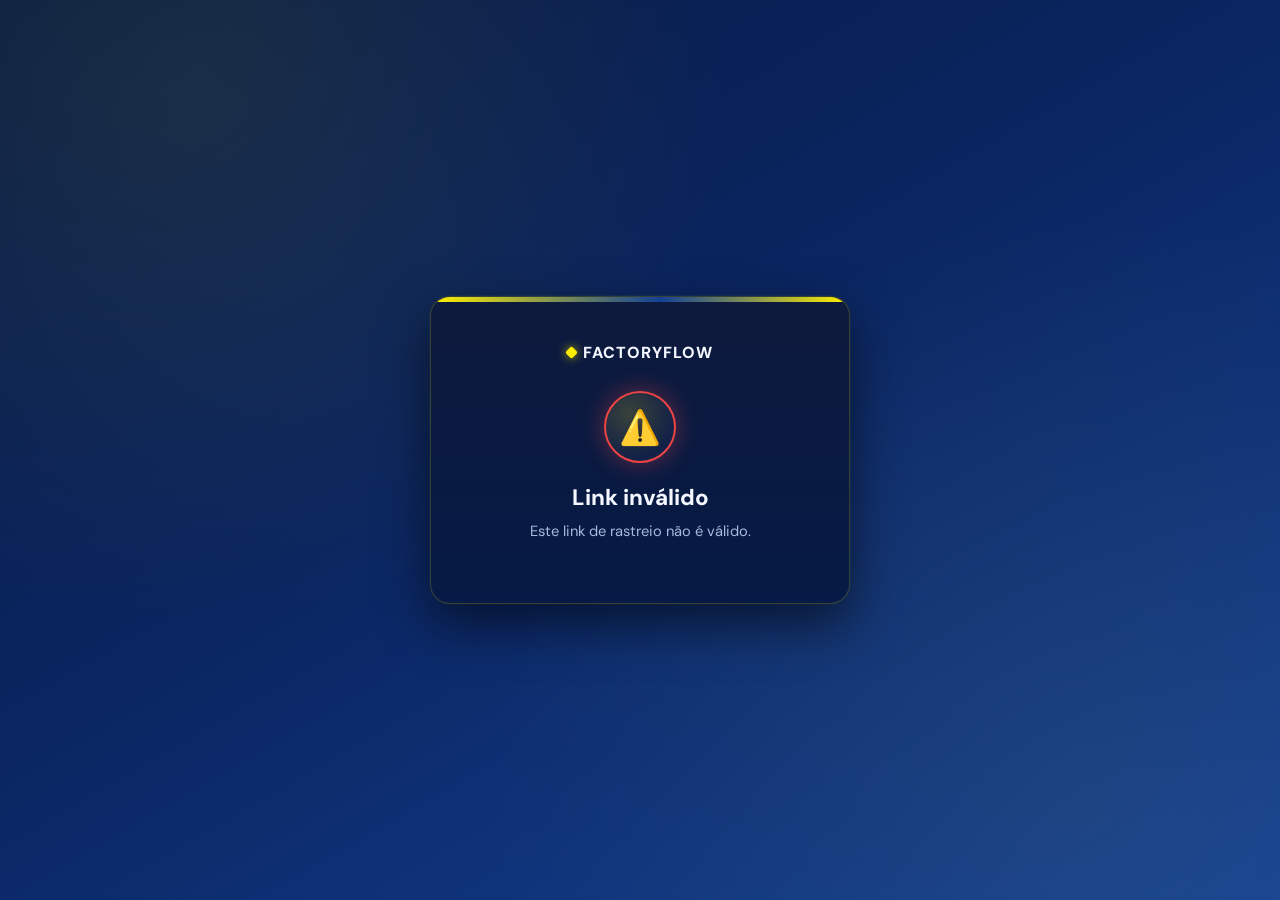
<file: rastreio.html>
<!DOCTYPE html>
<html lang="pt-BR">
<head>
  <meta charset="UTF-8" />
  <meta name="viewport" content="width=device-width, initial-scale=1.0, maximum-scale=1.0, user-scalable=no" />
  <title>FactoryFlow – Rastreio do Pedido</title>
  <link rel="icon" type="image/png" sizes="32x32" href="icons/icon-32.png" />
  <link href="https://fonts.googleapis.com/css2?family=DM+Sans:ital,opsz,wght@0,9..40,300;0,9..40,400;0,9..40,500;0,9..40,600;0,9..40,700;0,9..40,800&display=swap" rel="stylesheet" />
  <style>
    :root {
      /* Paleta oficial Induscolor: azul Pantone 661C e amarelo Pro Yellow C */
      --ic-blue:#144196; --ic-blue-dark:#0a2560; --ic-blue-darker:#061a45;
      --ic-yellow:#fff000; --ic-yellow-dim:#e0d400;
      --bg2:#0e1a3d; --border:rgba(255,240,0,.18);
      --text:#f4f7ff; --text2:#a9b8dd;
      --green:#22c55e; --orange:#f97316; --red:#ef4444;
    }
    * { box-sizing:border-box; margin:0; padding:0; }
    body {
      font-family:'DM Sans', sans-serif;
      background:
        radial-gradient(circle at 15% 10%, rgba(255,240,0,.08), transparent 40%),
        radial-gradient(circle at 85% 90%, rgba(255,240,0,.05), transparent 45%),
        linear-gradient(150deg, var(--ic-blue-darker) 0%, var(--ic-blue-dark) 45%, var(--ic-blue) 100%);
      color:var(--text); min-height:100vh; display:flex; align-items:center; justify-content:center; padding:1.5rem;
    }
    .card {
      position:relative;
      background:linear-gradient(180deg, var(--bg2) 0%, var(--ic-blue-darker) 100%);
      border:1px solid var(--border); border-radius:20px;
      padding:2.75rem 2rem 2.25rem; width:100%; max-width:420px; text-align:center;
      box-shadow:0 20px 50px rgba(0,0,0,.55), 0 0 0 1px rgba(255,240,0,.04);
      overflow:hidden;
    }
    .card::before {
      content:''; position:absolute; top:0; left:0; right:0; height:5px;
      background:linear-gradient(90deg, var(--ic-yellow) 0%, var(--ic-blue) 55%, var(--ic-yellow) 100%);
    }
    .logo {
      display:inline-flex; align-items:center; gap:.45rem;
      font-size:1rem; font-weight:800; color:var(--text); letter-spacing:.06em; text-transform:uppercase;
      margin-bottom:1.75rem;
    }
    .logo::before {
      content:''; width:9px; height:9px; border-radius:2px; background:var(--ic-yellow);
      box-shadow:0 0 10px rgba(255,240,0,.7); transform:rotate(45deg);
    }
    .icon-wrap {
      width:4.5rem; height:4.5rem; margin:0 auto 1.25rem; border-radius:50%;
      display:flex; align-items:center; justify-content:center;
      background:radial-gradient(circle at 35% 30%, rgba(255,240,0,.16), rgba(255,255,255,0) 70%), rgba(255,255,255,.03);
      border:2px solid var(--ring, var(--ic-yellow));
      box-shadow:0 0 24px var(--glow, rgba(255,240,0,.35));
    }
    .icon { font-size:2.1rem; line-height:1; }
    .titulo { font-size:1.4rem; font-weight:800; margin-bottom:.5rem; color:var(--text); }
    .subtitulo { color:var(--text2); font-size:.92rem; margin-bottom:1.5rem; line-height:1.5; }
    .pedido {
      font-size:.85rem; color:var(--text2); margin-top:1.5rem; padding-top:1.25rem;
      border-top:1px dashed rgba(255,240,0,.2);
    }
    .pedido b {
      color:var(--ic-yellow); font-size:.95rem; letter-spacing:.03em;
    }
    .status-pronto   { --ring:var(--ic-yellow); --glow:rgba(255,240,0,.45); }
    .status-pronto .icon { color:var(--green); }
    .status-producao { --ring:var(--orange); --glow:rgba(249,115,22,.4); }
    .status-producao .icon { color:var(--orange); }
    .status-erro     { --ring:var(--red); --glow:rgba(239,68,68,.4); }
    .status-erro .icon { color:var(--red); }
    .spinner {
      width:2.5rem; height:2.5rem; border:3px solid rgba(255,240,0,.15); border-top-color:var(--ic-yellow);
      border-radius:50%; margin:0 auto 1.25rem; animation:spin .9s linear infinite;
    }
    @keyframes spin { to { transform:rotate(360deg); } }
  </style>
</head>
<body>
  <div class="card" id="card">
    <div class="logo">FactoryFlow</div>
    <div class="spinner"></div>
    <div class="titulo">Consultando pedido...</div>
  </div>

  <script>
    const API_BASE = 'https://app-producao-backend-production.up.railway.app';

    function render(className, icon, titulo, subtitulo, pedido) {
      const card = document.getElementById('card');
      card.className = 'card ' + className;
      card.innerHTML = `
        <div class="logo">FactoryFlow</div>
        <div class="icon-wrap"><div class="icon">${icon}</div></div>
        <div class="titulo">${titulo}</div>
        <div class="subtitulo">${subtitulo}</div>
        ${pedido ? `<div class="pedido">Pedido <b>${pedido}</b></div>` : ''}
      `;
    }

    async function consultar() {
      const params = new URLSearchParams(window.location.search);
      const token = (params.get('t') || '').trim();

      if (!token) {
        render('status-erro', '⚠️', 'Link inválido', 'Este link de rastreio não é válido.');
        return;
      }

      const controller = new AbortController();
      const timeoutId = setTimeout(() => controller.abort(), 10000);

      try {
        const res = await fetch(`${API_BASE}/api/rastreio/${encodeURIComponent(token)}`, {
          signal: controller.signal
        });
        clearTimeout(timeoutId);

        const json = await res.json().catch(() => ({}));

        if (!res.ok || json.ok === false) {
          render('status-erro', '❌', 'Pedido não encontrado', 'Verifique se o link está correto ou entre em contato conosco.');
          return;
        }

        if (json.pronto) {
          render('status-pronto', '✅', 'Pedido pronto!', 'Seu pedido está pronto para entrega/retirada.', json.numero_pedido);
        } else {
          render('status-producao', '🏭', 'Em produção', 'Seu pedido ainda está sendo produzido. Avisaremos quando estiver pronto.', json.numero_pedido);
        }
      } catch (err) {
        clearTimeout(timeoutId);
        render('status-erro', '⚠️', 'Não foi possível consultar', 'Tente novamente em instantes.');
      }
    }

    consultar();
  </script>
</body>
</html>
</file>
